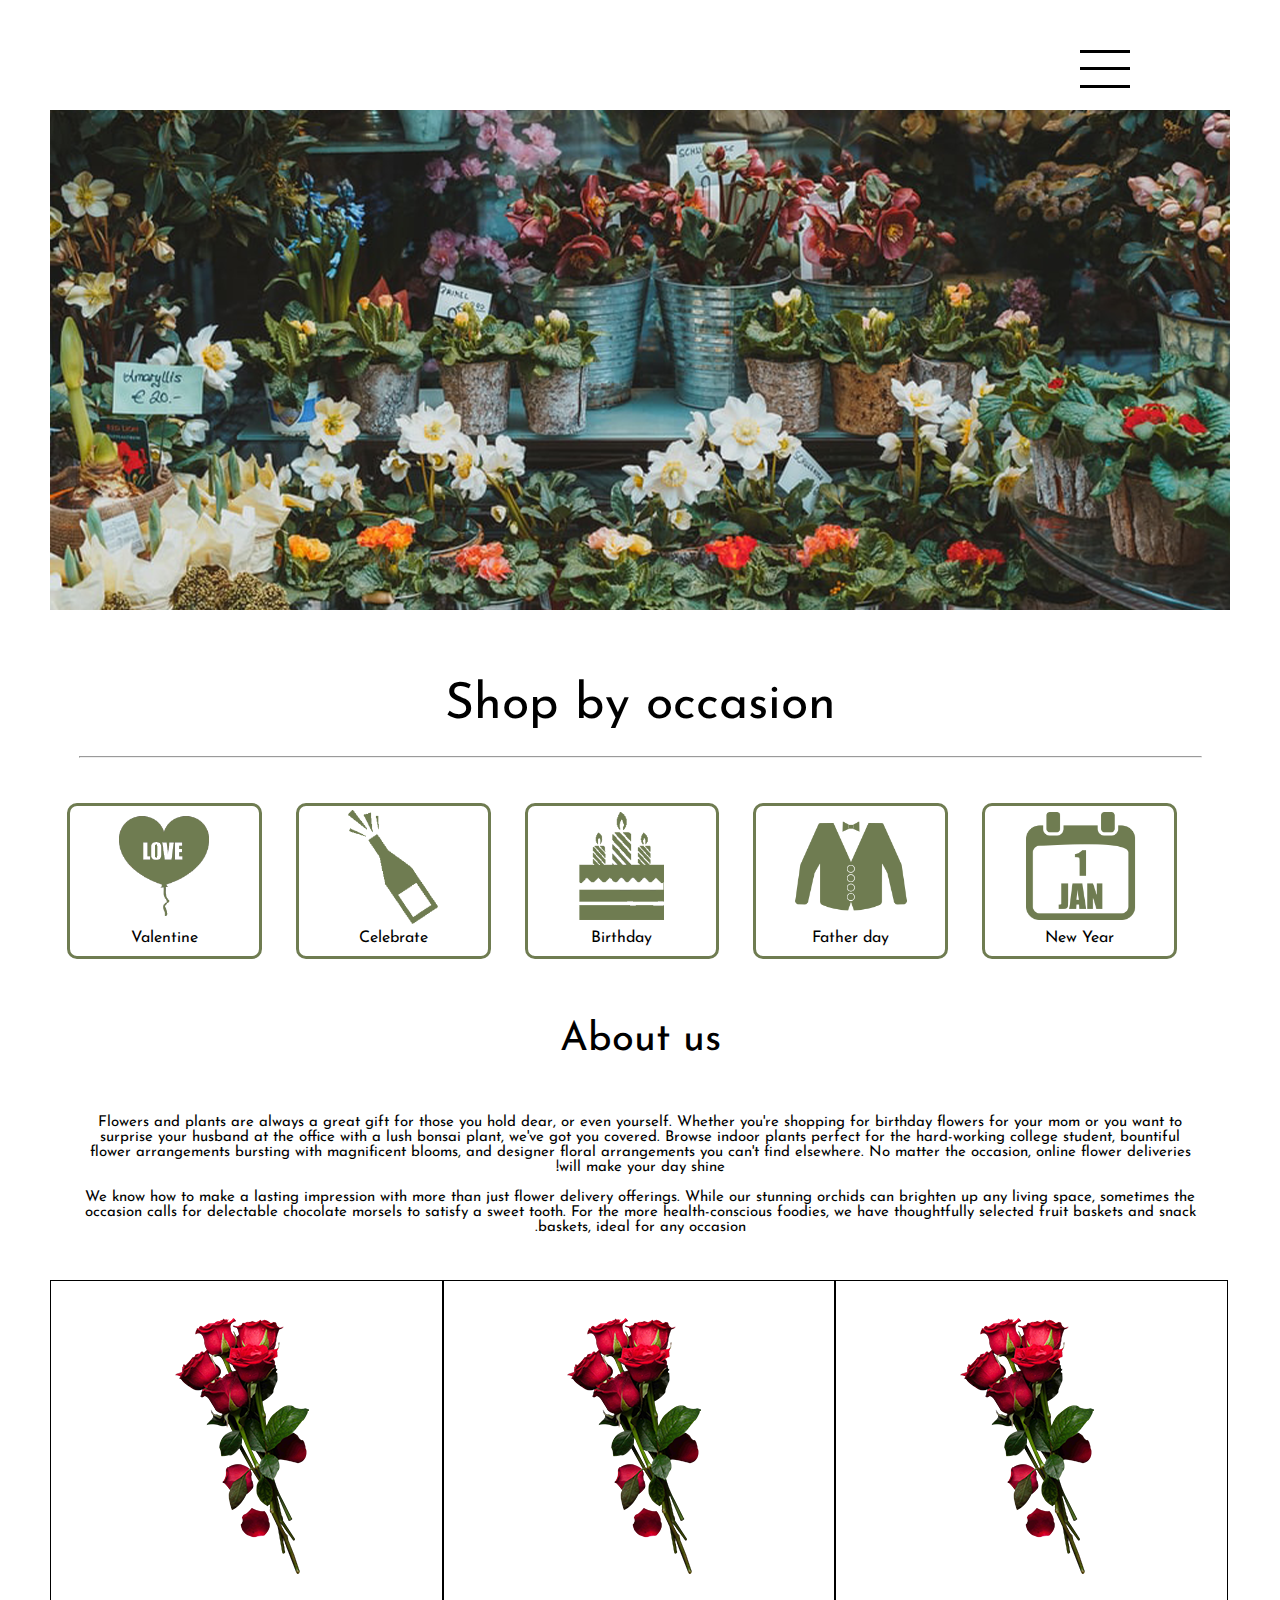
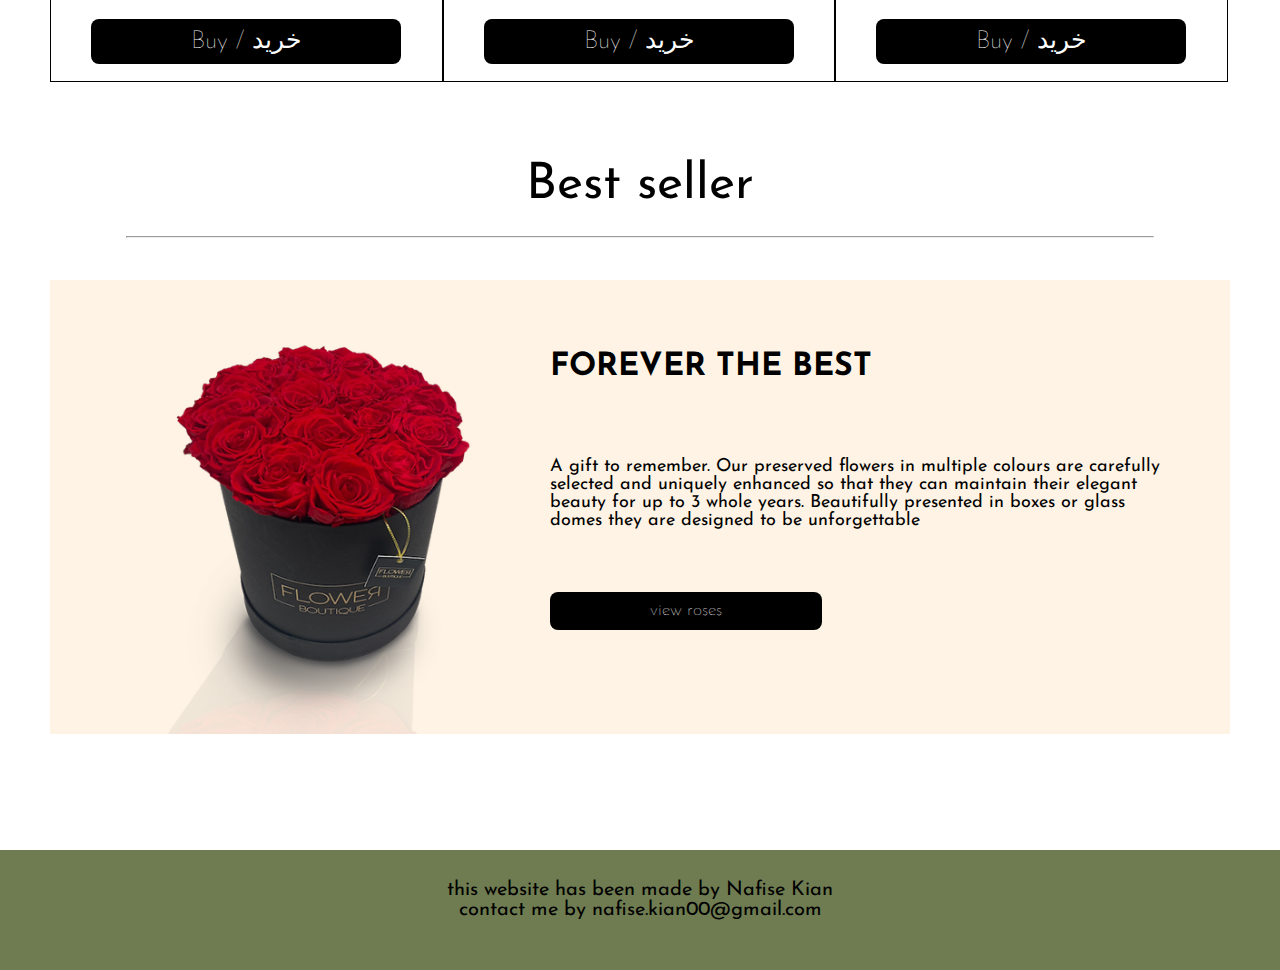
<file: index.html>
<!DOCtype html>
<html>
<head>
	<meta charset="UTF-8">
	<link rel="stylesheet" type="text/css" href="style.css">
	<script src="js/jquery.js"></script>
	<script>
		$(document).ready(function(){
			$(".hamburger-menu").click(function(){
				$("span:nth-child(1)").toggleClass("rotate-1")
				$("span:nth-child(2)").toggleClass("hide")
				$("span:nth-child(3)").toggleClass("rotate-3")

				$("li").each(function(){
					$(this).toggleClass("active")
				})
			})
		})
	</script>
</head>









<body>

	<div id="container">
		
			<div style="height: 40px;">
		<nav>
		<div class="hamburger-menu">
			<span></span>
			<span></span>
			<span></span>
		</div>
		<ul>
			<li><a href="index.html"> <img src="pics/c.png" width="40px"> </a></li>
			<li><a href="shop.html"><img src="pics/b.png" width="40px"></a></li>
			<li><a href="shop.html"><img src="pics/sh.png" width="40px"></a></li>
			<li><a href="index.html"><img src="pics/h.png" width="40px"></a></li>
		</ul>
	    </nav>
	    </div>
	    <div id="header">
		</div>


		<div class="occasiondiv" >
			<div style="font-size:50px ; text-align: center;">
				Shop by occasion
				<hr>
			</div>


			<div class="occasionbox" style="float: left; ">
				<div class="occasions">
					<img src="pics/valentine.png" height="120px"><br>
					<a>Valentine</a>
				</div>
				
			</div>
            <div class="occasionbox" style="float: left;">
            	<div class="occasions">
                    <img src="pics/celebrate.png"  height="120px"><br>
					<a>Celebrate</a>
				</div>
				
            </div>
            <div class="occasionbox" style="float: left; ">
            	<div class="occasions">
					<img src="pics/birthday.png"  height="120px"><br>
					<a>Birthday</a>
				</div>
				
            </div>
			<div class="occasionbox" style="float: left; ">
				<div class="occasions">
					<img src="pics/fatherday.png"  height="120px"><br>
					<a>Father day</a>
				</div>
				
			</div>
			<div class="occasionbox" style="float: left; ">
				<div class="occasions">
					<img src="pics/newyear.png"  height="120px"><br>
					<a>New Year</a>
				</div>
				
			</div>
		</div>


		<div id="aboutUs" >
			<div style="font-size: 40px; padding: 40PX;">
				 About us 
			</div>
			<p style="font-size:15px ; padding: 0 30px">
				Flowers and plants are always a great gift for those you hold dear, or even yourself. Whether you're shopping for birthday flowers for your mom or you want to surprise your husband at the office with a lush bonsai plant, we've got you covered. Browse indoor plants perfect for the hard-working college student, bountiful flower arrangements bursting with magnificent blooms, and designer floral arrangements you can't find elsewhere. No matter the occasion, online flower deliveries will make your day shine!<br><br>
				We know how to make a lasting impression with more than just flower delivery offerings. While our stunning orchids can brighten up any living space, sometimes the occasion calls for delectable chocolate morsels to satisfy a sweet tooth. For the more health-conscious foodies, we have thoughtfully selected fruit baskets and snack baskets, ideal for any occasion. 
			</p>
		</div>




		<div class="products" >
			<div class="proex" style="float: left; ">
				<div class="propic">
					<img src="pics/rose.png">
					
				</div>
				<a href="product.html" class="button"> خرید / Buy </a>
			</div>
            <div class="proex" style="float: left;">
            	<div class="propic">
					<img src="pics/rose.png">

				</div>
				<a href="product.html" class="button"> خرید / Buy</a>
            </div>
            <div class="proex" style="float: left; ">
            	<div class="propic">
					<img src="pics/rose.png">
				</div>
				<a href="product.html" class="button">خرید / Buy</a>
            </div>
		</div>

        <div style="height:200px">
            <div style="font-size:50px ; padding  : 80px 50px; text-align: center;">
            Best seller 
            <hr>
            </div>
        </div>


		<div id="articles">

			<img src="pics/2.png" alt="rose" width="100%">

				
				<h1 class="imgtxt">FOREVER THE BEST</h1>
				<p id="imgtxt2"><br>
				A gift to remember. Our preserved flowers in multiple colours are carefully selected and 
				uniquely enhanced so that they can maintain their elegant beauty for up to 3 whole years.
				 Beautifully presented in boxes or glass domes they are designed to be unforgettable
				 <br><br><br><br><br>
				 <a href="product.html" id="imgbutton">view roses</a>
				</p>
				
		</div>
		

		<div style="height:100px"></div> 


		


	</div>

	<div id="footer">
		<div style="padding: 30px 30px ; text-align: center; font-size: 20px;">
			this website has been made by Nafise Kian   <br>
			contact me by nafise.kian00@gmail.com
		</div>
	</div>


</body>
</html>
</file>
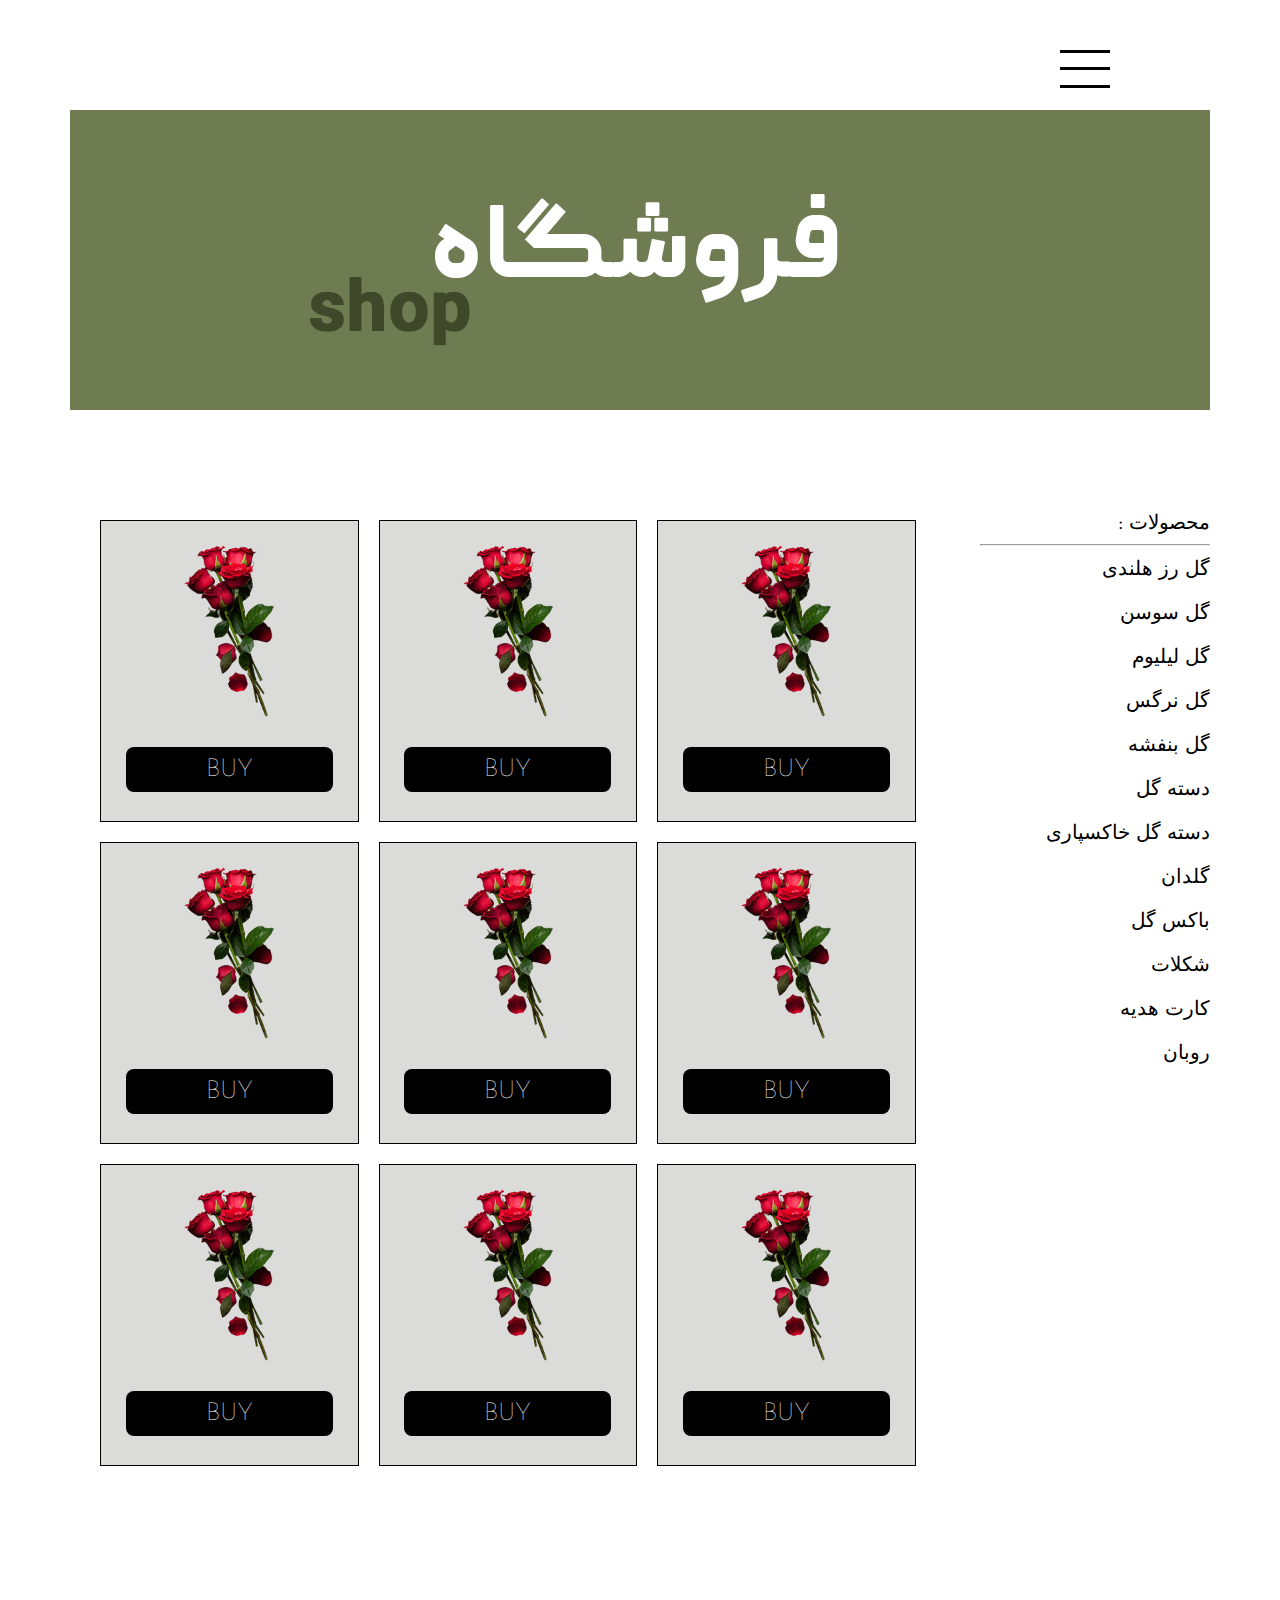
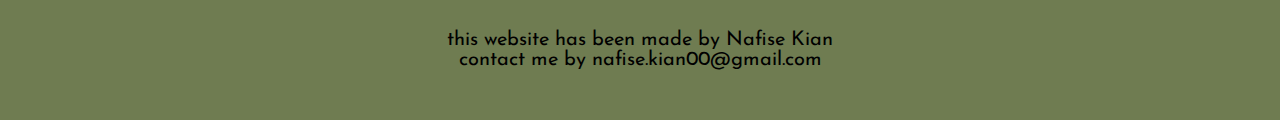
<file: shop.html>
<!DOCtype html>
<html>
<head>
	<meta charset="UTF-8">
	<title>shop</title>
	<link rel="stylesheet" type="text/css" href="style.css">
	<script src="js/jquery.js"></script>
	<script>
		$(document).ready(function(){
			$(".hamburger-menu").click(function(){
				$("span:nth-child(1)").toggleClass("rotate-1")
				$("span:nth-child(2)").toggleClass("hide")
				$("span:nth-child(3)").toggleClass("rotate-3")

				$("li").each(function(){
					$(this).toggleClass("active")
				})
			})
		})
	</script>

</head>







<body>
	<div id="container2">
			<div style="height: 40px;">
		<nav>
		<div class="hamburger-menu">
			<span></span>
			<span></span>
			<span></span>
		</div>
		<ul>
			<li><a href="index.html"> <img src="pics/c.png" width="40px"> </a></li>
			<li><a href="shop.html"><img src="pics/b.png" width="40px"></a></li>
			<li><a href="shop.html"><img src="pics/sh.png" width="40px"></a></li>
			<li><a href="index.html"><img src="pics/h.png" width="40px"></a></li>
		</ul>
	    </nav>
	    </div>
		<div id="header2" style="margin-top: 20px;"></div>

		<div style="height:100px"></div> 


		<div id="shop"  >


			<div class="row"  >
				<div class="productBox" style="float: left; ">

					<img src="pics/rose.png" height="200px"><br><br><br>
					<a href="product.html" class="dokme"> BUY </a>
				</div>
				<div class="productBox" style="float: left; ; ">
                    <img src="pics/rose.png" height="200px"><br><br><br>
					<a href="product.html" class="dokme"> BUY </a>
				</div>
				<div class="productBox" style="float: left;">
					<img src="pics/rose.png" height="200px"><br><br><br>
					<a href="product.html" class="dokme"> BUY </a>
				</div>
			</div>

			<div class="row">
				<div class="productBox" style="float: left;">
					<img src="pics/rose.png" height="200px"><br><br><br>
					<a href="product.html" class="dokme"> BUY </a>
				</div>
				<div class="productBox" style="float: left; ; ">
                    <img src="pics/rose.png" height="200px"><br><br><br>
					<a href="product.html" class="dokme"> BUY </a>
				</div>
				<div class="productBox" style="float: left;">
					<img src="pics/rose.png" height="200px"><br><br><br>
					<a href="product.html" class="dokme"> BUY </a>
				</div>
			</div>

			<div class="row">
				<div class="productBox" style="float: left;">
					<img src="pics/rose.png" height="200px"><br><br><br>
					<a href="product.html" class="dokme"> BUY </a>
				</div>
				<div class="productBox" style="float: left; ; ">
                    <img src="pics/rose.png" height="200px"><br><br><br>
					<a href="product.html" class="dokme"> BUY </a>
				</div>
				<div class="productBox" style="float: left;">
					<img src="pics/rose.png" height="200px"><br><br><br>
					<a href="product.html" class="dokme"> BUY </a>
				</div>
			</div>


		</div>

        <div style="width: 20%; height: 950px; font-size: 20px">
        	محصولات :
            <br>
        	<hr style="width : 100%">

        	گل رز هلندی
        	<br><br>
        	گل سوسن
        	<br><br>
        	گل لیلیوم
        	<br><br>
        	گل نرگس
        	<br><br>
        	گل بنفشه
        	<br><br>
        	دسته گل
        	<br><br>
        	دسته گل خاکسپاری
        	<br><br>
        	گلدان 
        	<br><br>
        	باکس گل
        	<br><br>
        	شکلات 
        	<br><br>
        	کارت هدیه
        	<br><br>
        	روبان 
        	        	
        </div>


	</div>
	<div id="footer">
		<div style="padding: 30px 30px ; text-align: center; font-size: 20px; margin-top: 90px;">
			this website has been made by Nafise Kian  <br>
			contact me by nafise.kian00@gmail.com
		</div>
	</div>
</body>
</html>
</file>
<file: style.css>
@import url('https://fonts.googleapis.com/css2?family=Josefin+Sans:ital,wght@0,400;0,700;1,300&display=swap');

body{
	background: white;
	margin: 0 auto;
	direction: rtl;
	font-family: 'Josefin Sans', sans-serif;
}

#container{
	padding: 50px 50px;
}

#header{
	height: 500px;
	width: 100%;
	background: url(pics/1.png);
	font-size: 20PX;
	margin-top: 20px;
}


nav {
    margin-top: 0px;
}

.hamburger-menu {
    position: relative;
    float: right;
    right: 100px;
    cursor: pointer;
    width: 50px;
    height: 45px;
    z-index: 1;
}

span {
    position: absolute;
    width: 50px;
    height: 3px;
    background-color: black;
    -webkit-transition: all 0.5s;
    -o-transition: all 0.5s;
    transition: all 0.5s;
}

span:nth-child(1) {
	-webkit-transform-origin: top right;
	-moz-transform-origin: top right;
	-ms-transform-origin: top right;
	-o-transform-origin: top right;
	transform-origin: top right;
}

span:nth-child(2) {
    top: 17px;
}

span:nth-child(3) {
    top: 35px;
    -webkit-transform-origin: bottom right;
	-moz-transform-origin: bottom right;
	-ms-transform-origin: bottom right;
	-o-transform-origin: bottom right;
	transform-origin: bottom right;
}

.rotate-1 {
	-webkit-transform: rotate(-45deg);
	-ms-transform: rotate(-45deg);
	-o-transform: rotate(-45deg);
	transform: rotate(-45deg);
}

.rotate-3 {
	-webkit-transform: rotate(45deg);
	-ms-transform: rotate(45deg);
	-o-transform: rotate(45deg);
	transform: rotate(45deg);
}

.hide {
	display: none;
}

ul {
    padding: 0;
    margin: 0;
    margin-right: 200px;
}

li {
    display: inline-block;
    opacity: 0;
    -webkit-transition: all 0.2s;
    -o-transition: all 0.2s;
    transition: all 0.2s;
}

a {
	text-decoration: none;
	color: black;
}

.active {
	opacity: 1;
	margin-right: 150px;
}



#aboutUs{
	text-align: center;
	height: 300px;
	width: 100%;
	background: white;
}


.products{
	height: 400px;
	width: 100%;
	background: white;
	text-align: center;
}

.occasiondiv{
	margin-top: 70px;
	height: 300px;
	text-align:center;
}
.proex{
	width: 33.1%;
	color: white;
	height: 400px;
	border: 1px solid black;
	text-align: center;


}

.occasionbox{
	width: 16%;
	color: white;
	height: 150px;
	border: 3px solid #6f7c51;
	border-radius: 10px;
	text-align: center;
	margin: 20px 17px ;


}

.occasionbox :hover{
	background-color: #d7dec7;
	cursor: pointer;
}

.occasions{
	color: #6f7c51;
	height: 150px;
	border-radius: 10px;
	
}
.propic{
	padding: 0px 50px;
	margin-bottom: 40px;
}


    

.propic:hover  {
	
	cursor: pointer;
	opacity: 50%;
	
}



.button{
  color: white;
  background: black;
  font-size: 25px;
  font-weight: 100;
  padding: 10px 100px;
  border-radius: 8px;



}

.button:hover{
	background: #6f7c51;
	opacity: 90%;
	color: black;
}

#articles{
	height: 420px;
	width: 100%;
	border: none;
	position: relative;
	
}

.imgtxt{
	position: absolute;
	top : 50px;
	left: 500px;
}

#imgtxt2{
	position: absolute;
	top : 80px;
	left: 500px;
	right: 60px;
	text-align: left;
	margin-top: 80px;
	font-size: large;
}

#imgbutton{

 
  color: white;
  background: black;
  font-size: large;
  font-weight: 100;
  padding: 10px 100px;
  border-radius: 8px;

}
hr{
	background: black;
	width: 95%;
}



#container2{
	padding: 50px 70px;
}

#header2{
	height: 300px;
	width: 100%;
	background: url(pics/h2.png);
	font-size: 20PX;
}


#shop{

	padding: 0px 20px;
	text-align: center;
	width: 75%;
	float: left;
	

}


.row{
	height: 300px;
	width: 100%;
	
	
}

.productBox{
	border: 1px solid black;
	width: 30%;
	height: 300px;
	background: #dbdcd9;
	text-align: center;
	margin: 10px 10px;
}



.dokme{
  color: white;
  background: black;
  font-size: 25px;
  font-weight: 100;
  padding: 10px 80px;
  border-radius: 8px;
}


.dokme:hover {
	background: #b37d08;
	color: white;
}







.mainBox
{
	width: 90%;
	height: 500px;
	margin: auto;
    display: inline-block;


}




.slides {
    width: 45%;
    height: 500px;
    margin-top: 20px;


}


.A {
    width: 45%;
    height: 450px;
    border: 3px solid black;
    box-sizing: border-box;
    position: absolute;
}

.prev {
	position: absolute;
	background: url(../img/prev.png);
	width: 70px;
	height: 70px;
	top: 187px;
	left: 13px;
	z-index: 1;
	cursor: pointer;
}

.next {
	position: absolute;
	background: url(../img/next.png);
	width: 70px;
	height: 70px;
	top: 187px;
	right: 13px;
	z-index: 1;
	cursor: pointer;
}

.next,.prev {
	-webkit-transition: all 0.6s;
	-o-transition: all 0.6s;
	transition: all 0.6s;
}

.prev:hover {
	opacity: 0.5;
	left: 10px;
}

.next:hover {
	opacity: 0.5;
	right: 10px;
}




.price{
	width: 50%;
	height: 500px;
    margin-top: 30px;

}


.pname{
	color: black;
	
	text-align: right;
}



#button{
background-color:#6f7c51;
border: none;
color: white;
padding: 15px 150px;
text-align: center;
text-decoration: none;
display: inline-block;
font-size: 20px;
font-family:arial;
border-radius: 10px;
margin-top: 20px;
margin-bottom: 20px;

}

#button:hover
{
  background-color:#8C4130;
}


.submit{
	background:#8C4130 ;
	padding: 10px 30px;
	color: white;
	font-size: 20px;
	border: none;
	border-radius: 8px;
}


.submit:hover{
	background: #6f7c51;
}


#footer{
	height: 120px;
	width: 100%;
	background: #6f7c51;
}
</file>
